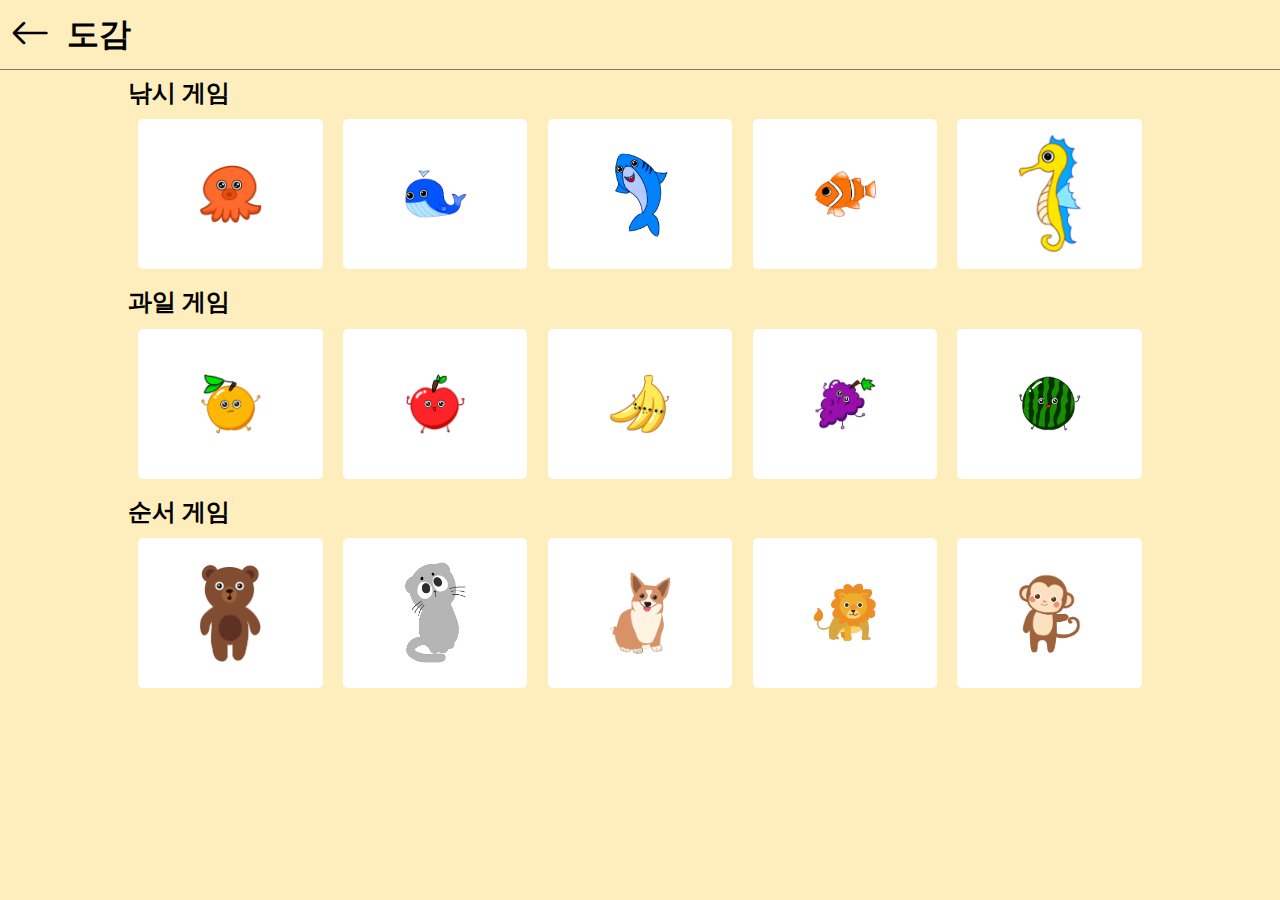
<file: book.html>
<!DOCTYPE html>
<html lang="ko">
<head>
    <meta charset="UTF-8">
    <title>book</title>
    <link rel="stylesheet" href="https://cdn.jsdelivr.net/npm/bootstrap-icons@1.10.5/font/bootstrap-icons.css">
    <link rel="stylesheet" href="css/header.css">
    <link rel="stylesheet" href="css/reset.css">
    <link rel="stylesheet" href="css/book.css">
</head>
<body>
    <header>
        <a href="main.html"><i class="bi-arrow-left"></i></a>
        <h1>도감</h1>
    </header>
    <section>
        <h2>낚시 게임</h2>
        <ul>
            <li><a href="single_book.html"><div class="image1" ><img src="images/octopus.png" ></div></a></li>
            <li><a href="single_book.html"><div class="image1" ><img src="images/Whale.png" ></div></a></li>
            <li><a href="single_book.html"><div class="image1" ><img src="images/shark.png" ></div></a></li>
            <li><a href="single_book.html"><div class="image1" ><img src="images/fish.png" ></div></a></li>
            <li><a href="single_book.html"><div class="image1" ><img src="images/seahorse.png" ></div></a></li>
        </ul>
    
    </section>

    <section>
        <h2>과일 게임</h2>
        <ul>
            <li><a href="single_book.html"><div class="image1" ><img src="images/orange.png" ></div></a></li>
            <li><a href="single_book.html"><div class="image1" ><img src="images/apple.png" ></div></a></li>
            <li><a href="single_book.html"><div class="image1" ><img src="images/banana.png" ></div></a></li>
            <li><a href="single_book.html"><div class="image1" ><img src="images/grape.png" ></div></a></li>
            <li><a href="single_book.html"><div class="image1" ><img src="images/watermelon.png" ></div></a></li>
        </ul>
       
    </section>

    <section>
        <h2>순서 게임</h2>
        <ul>
            <li><a href="single_book.html"><div class="image1" ><img src="images/bear.png" ></div></a></li>
            <li><a href="single_book.html"><div class="image1" ><img src="images/cat.png" ></div></a></li>
            <li><a href="single_book.html"><div class="image1" ><img src="images/dog.png" ></div></a></li>
            <li><a href="single_book.html"><div class="image1" ><img src="images/lion.png" ></div></a></li>
            <li><a href="single_book.html"><div class="image1" ><img src="images/monkey.png" ></div></a></li>
        </ul>
       
    </section>
</body>
</html>
</file>
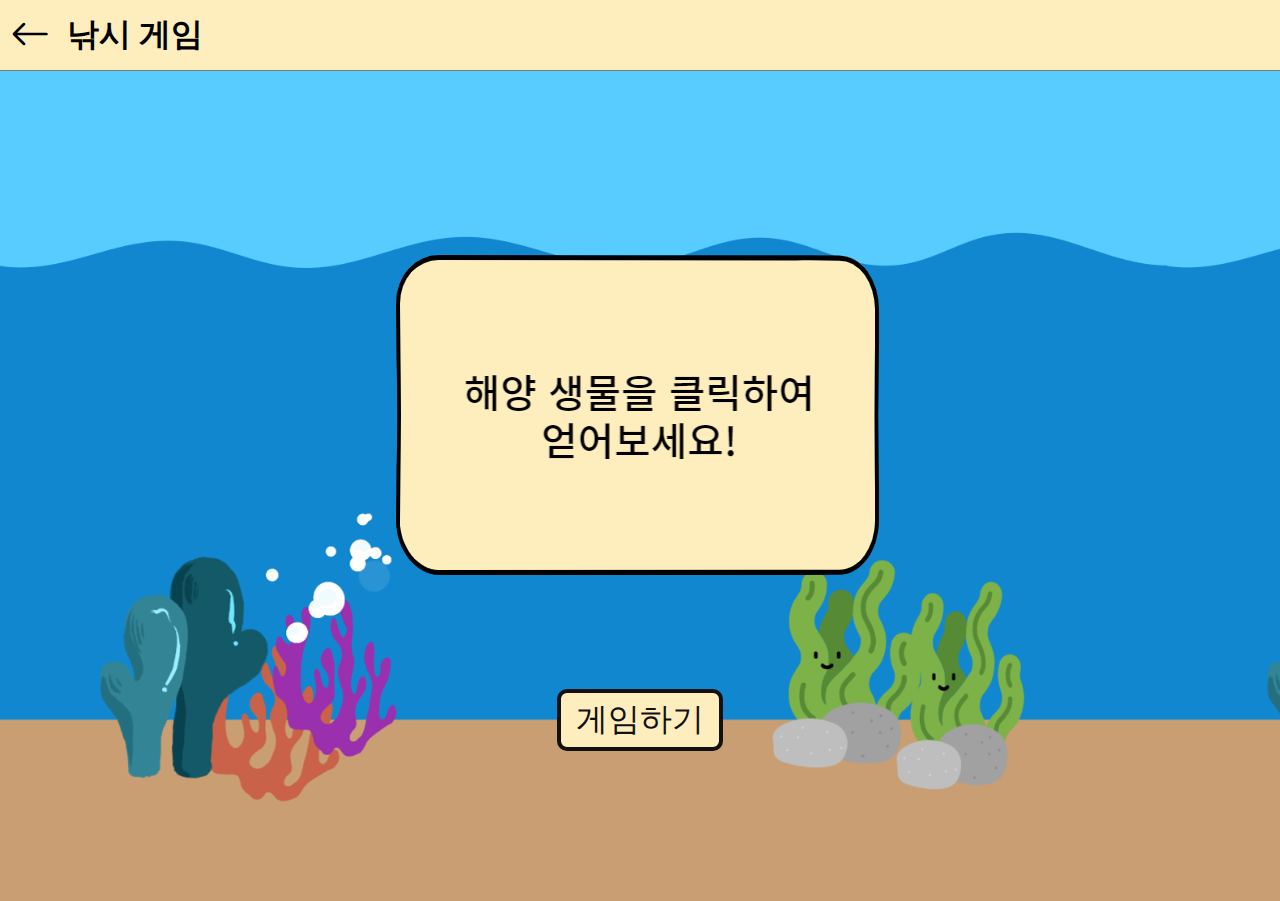
<file: fishingGame.html>
<!DOCTYPE html>
<html lang="ko">
<head>
    <meta charset="UTF-8">
    <title>FishingGame</title>
    <link rel="stylesheet" href="https://cdn.jsdelivr.net/npm/bootstrap-icons@1.10.5/font/bootstrap-icons.css">
    <link rel="stylesheet" href="css/header.css">
    <link rel="stylesheet" href="css/fishingGame.css">
</head>
<body>
    <header>
        <a href="main.html"><i class="bi-arrow-left"></i></a>
        <h1>낚시 게임</h1>
    </header>
    <section style="background-size: contain">

        <div class="container">
            <div class="image"></div>
            <img id="myImage1" src="images/exp.png" alt="설명">
        </div>
        <button class="button" id="myButton" onclick="hideButtonAndImage()">게임하기</button>
        

        <div class="circle">
            <div><img class="SeaAnimalImage SeaAnimalImage1" src="images/Whale.png" width="180rem" onclick="clickAnimal1(); hideSeaAnimalImages(1)"></div>
        </div>
        <div class="circle">
            <div><img class="SeaAnimalImage SeaAnimalImage2" src="images/seahorse.png" width="70rem" onclick="clickAnimal2(); hideSeaAnimalImages(2)"></div>
        </div>
        <div class="circle">
            <div><img class="SeaAnimalImage SeaAnimalImage3" src="images/fish.png" width="150rem" onclick="clickAnimal3(); hideSeaAnimalImages(3)"></div>
        </div>
        <div class="circle">
            <div><img class="SeaAnimalImage SeaAnimalImage4" src="images/octopus.png" width="70rem" onclick="clickAnimal4(); hideSeaAnimalImages(4)"></div>
        </div>
        <div class="circle">
            <div><img class="SeaAnimalImage SeaAnimalImage5" src="images/shark.png" width="130rem" onclick="clickAnimal5(); hideSeaAnimalImages(5)"></div>
        </div>
    </section>

    <script src="js/fishingGame.js"></script>
</body>
</html>
</file>
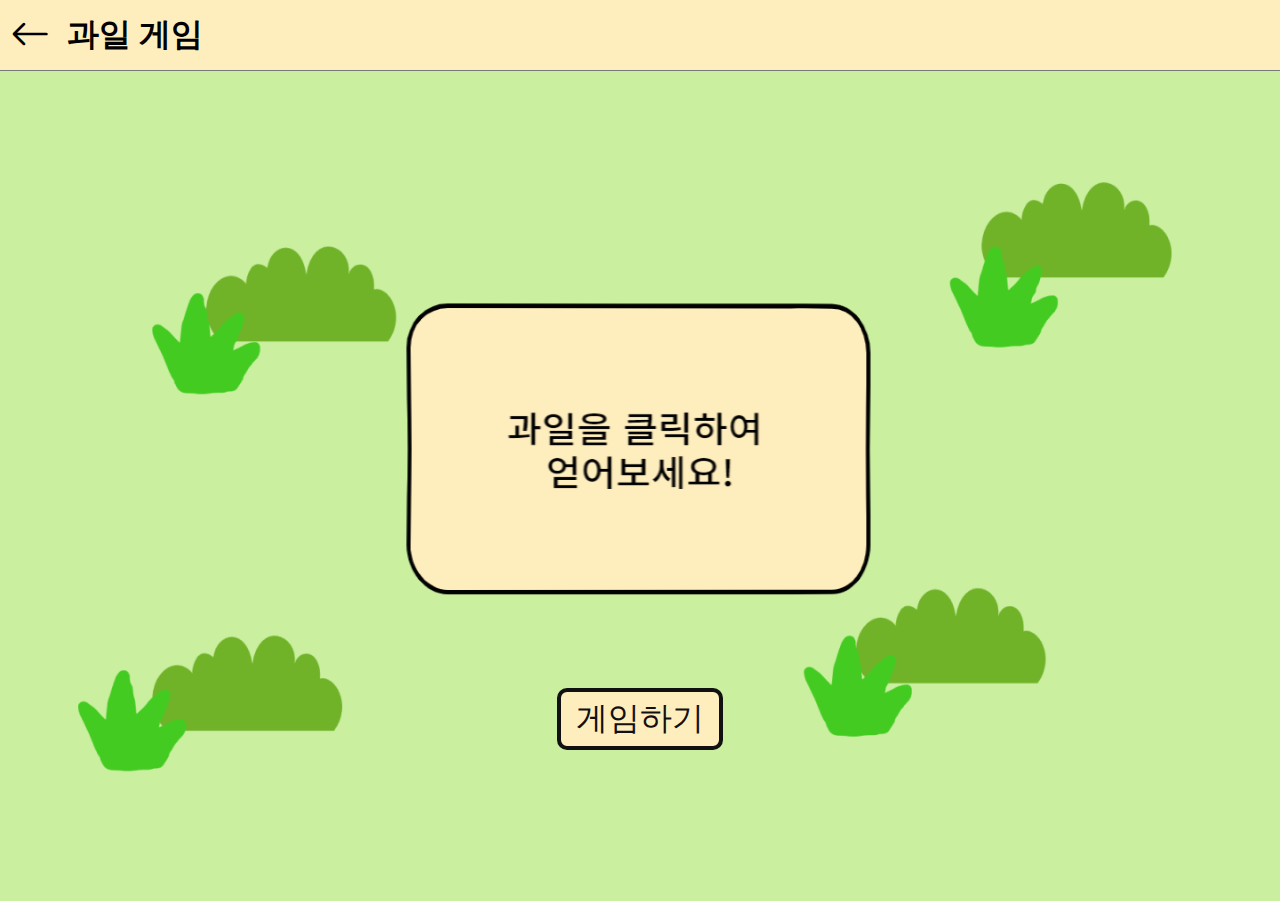
<file: fruitGame.html>
<!DOCTYPE html>
<html lang="ko">
<head>
    <meta charset="UTF-8">
    <title>fruitGame</title>
    <link rel="stylesheet" href="https://cdn.jsdelivr.net/npm/bootstrap-icons@1.10.5/font/bootstrap-icons.css">
    <link rel="stylesheet" href="css/header.css">
    <link rel="stylesheet" href="css/fruitGame.css">
</head>
<body>
    <header>
        <i class="bi-arrow-left"></i>
        <h1>과일 게임</h1>
    </header>
    <section style="background-size: contain;"></section>
    
    <div class="container">
        <div class="image"></div>
        <img id="myImage1" src="images/exp1.png" alt="내 이미지" style=" filter: none;">
    </div>
    <button class="button" id="myButton" onclick="startGame()">게임하기</button>
    
    <script src="js/fruitGame.js"></script>
</body>
</html>
</file>
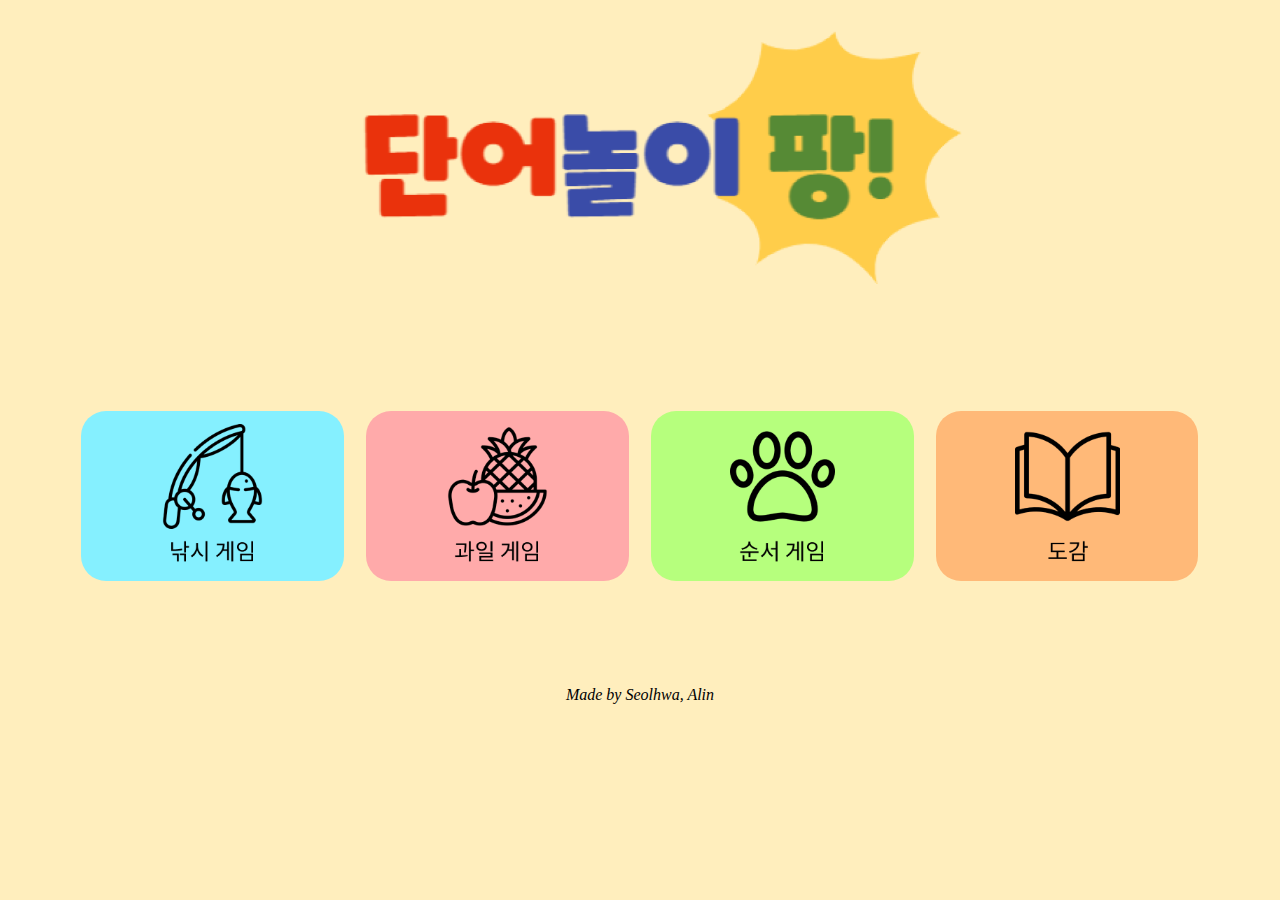
<file: main.html>
<!DOCTYPE html>
<html lang="en">
<head>
    <meta charset="UTF-8">
    <meta http-equiv="X-UA-Compatible" content="IE=edge">
    <meta name="viewport" content="width=device-width, initial-scale=1.0">
    <title>단어놀이팡!</title>
    <link rel="stylesheet" href="css/main.css">
    <link rel="stylesheet" href="css/reset.css">
</head>
<body>
    <div id="wrap">
        <header>

        </header>
        <!-- <article></article> -->
        <section>
            <ul>
                <li><a href="fishingGame.html"> <div style="background-color:#85F0FF;"><img src="images/Button 1.png" alt="낚시"></div></a></li>
                <li><a href="fruitGame.html"> <div style="background-color:#FFAAAA;"><img src="images/Button 2.png" alt="과일"></div></a></li>
                <li><a href="orderGame.html"> <div style="background-color:#B6FF7D;"><img src="images/Button 3.png" alt="동물 발바닥"></div></a></li>
                <li><a href="book.html"> <div style="background-color:#FFB978;"><img src="images/Button 4.png" alt="도감"></div></a></li>
            </ul>
        </section>
        <footer>
            <p class="tt">Made by  Seolhwa, Alin</p>
        </footer>
    </div>
</body>
</html>
</file>
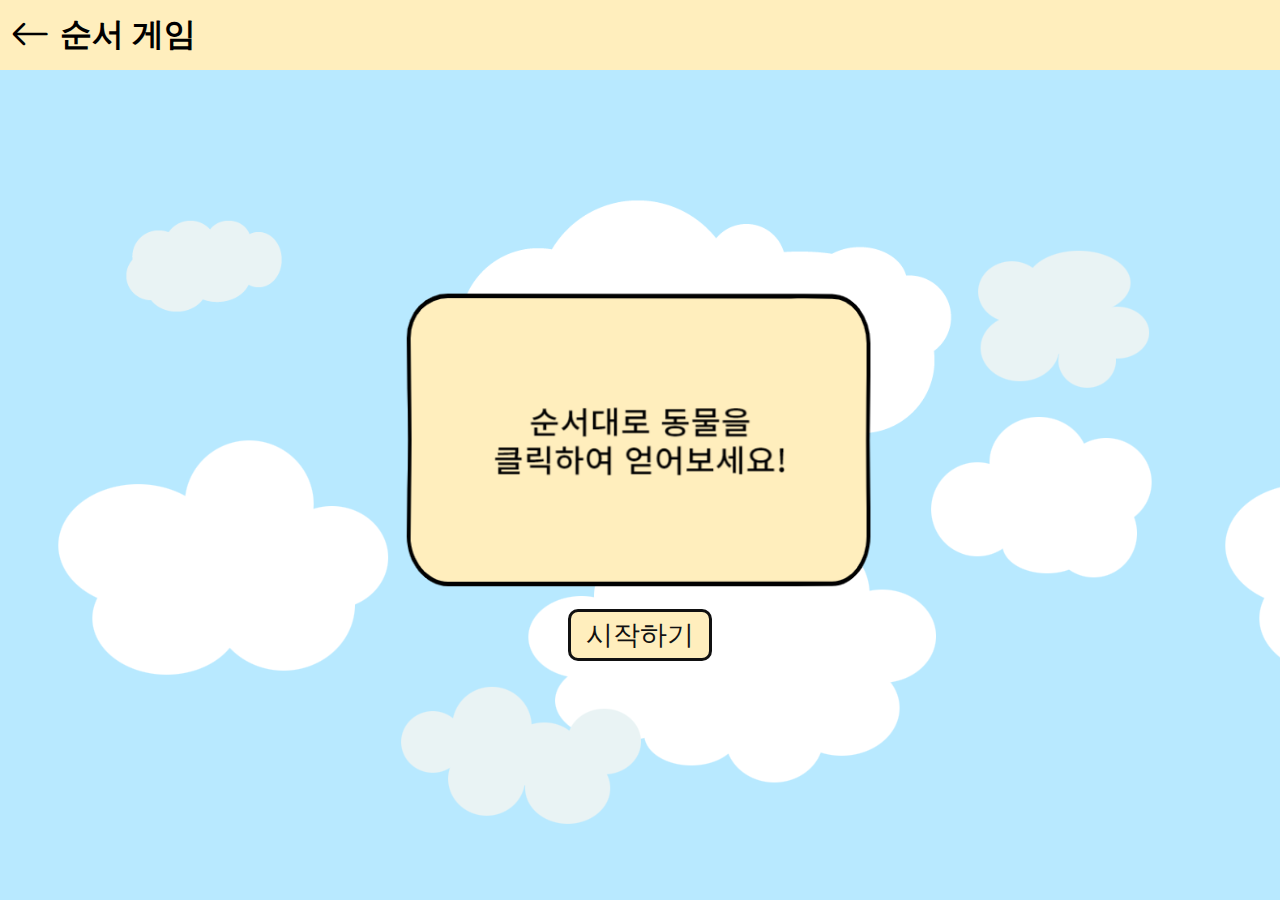
<file: orderGame.html>
<!DOCTYPE html>
<html lang="en">
<head>
    <meta charset="UTF-8">
    <meta http-equiv="X-UA-Compatible" content="IE=edge">
    <meta name="viewport" content="width=device-width, initial-scale=1.0">
    <title>orderGame</title>
    <link rel="stylesheet" href="https://cdn.jsdelivr.net/npm/bootstrap-icons@1.10.5/font/bootstrap-icons.css">
    <link rel="stylesheet" href="css/orderGame.css">
    
</head>
<body>
    <div>
      <header>
        <a href="main.html"><i class="bi-arrow-left"></i></a>
        <h1>순서 게임</h1>
      </header>
      <section class="bg">
        <nav class="result">
          <img src="images/order_result.png" alt="result" class="result_img">
          <button id="result"> 메인 화면 </button>
        </nav>
        <nav class="start">
            <img src="images/order_start.png" alt="shuffle" class="start_img">
            <button id="shuffle">시작하기</button>
        </nav>
        <section class="order">
          <img src="images/cat1.png" alt="cat">
          <img src="images/dog1.png" alt="dog">
          <img src="images/bear1.png" alt="bear">
          <img src="images/lion1.png" alt="lion">
          <img src="images/monkey1.png" alt="monkey">
        </section>
        <section class="btn_box">
          <div class="button" id="cat">
            <img src="images/cat1.png" alt="Button 1">
          </div>
          <div class="button" id="dog">
            <img src="images/dog1.png" alt="Button 2">
          </div>
          <div class="button" id="bear">
            <img src="images/bear1.png" alt="Button 3">
          </div>
          <div class="button" id="lion">
            <img src="images/lion1.png" alt="Button 4">
          </div>
          <div class="button" id="monkey">
            <img src="images/monkey1.png" alt="Button 5">
          </div>
        </section>
      </section>
    </div>
    <script src="js/order.js"></script>
</body>
</html>
</file>
<file: css/header.css>
/* header 스타일 */
header {width: 100%; height: 70px; background: #FFEEBD; display: flex; align-items: center; border-bottom: rgb(121, 121, 121) solid 1px;}
header i { font-size: 2.5rem; margin-right: 10px; padding-left: 10px;}
header h1 {margin-left: 7px; font-size: 2rem;}
a {
    text-decoration: none;
    color: #000;
}
</file>
<file: css/book.css>
* {margin: 0; padding: 0;}
body { background-color: #FFEEBD;}
        
section {
    overflow: hidden; 
    padding-left: 5%; 
    margin: 0 auto; 
    padding-right: 5%; 
    width: 90%; 
    background-color: #FFEEBD; 
    height: 20%;
} 

h2 {margin-top: 7px;}

section ul li a div {
    width: 18%; margin: 1%; 
    height: 150px; 
    background-color: #fff; 
    float: left; 
    border-radius: 5px; 
    display: flex;
    justify-content: center;
    align-items: center;
}
        
section > ul li a div img {
    width: 34%; 
    height: auto;
} 
        
section > .arrow-icon {
    display:none; 
    float: right; 
    font-size: 2.5rem; 
    margin-top: 15px; 
    padding-top: 50px;
} 
    
/* tablet */
@media (max-width: 720px){
    #wrap {width: 100%;}
    section > .arrow-icon {display: block;}
    section > ul li a div {width: 28%;}
    section > ul li a div:nth-child(3n) {display: none;}
    section > ul li a div img {width: 45%;}
}
    
/* mobile */
@media (max-width: 540px){
    section > ul li a div {width: 38%;}
    section > ul li a div:nth-child(4n) {display: none;}
    section > ul li a div img {width: 45%;}
}
</file>
<file: css/fishingGame.css>
* {margin: 0; padding: 0;}
        
        section {
          position: relative; /* 추가 */
          float: left;
          width: 100%;
          background-image: url(../images/bg_ocean_d.png);
          min-height: calc(100vh - 70px);
          cursor: url(../images/mouse_cursor.png), auto;
          overflow-x: hidden;
          overflow-y: hidden;
          display: flex;
          justify-content: center;
          align-items: center;
        }

        #myImage1 {
            position: relative;
            top: -70px; 
        }

        .button {
            display: block;
            position: absolute;
            bottom: 150px; 
            left: 50%; 
            transform: translateX(-50%);
            background-color: #FFEEBD;
            padding: 5px 15px;
            color: #111;
            font-size: 2rem;
            border-radius: 10px;
            border: #111 solid 4px;
        }

        .SeaAnimalImage {
            display: none;
        }


        .SeaAnimalImage:hover {
            filter: drop-shadow( 0px 0px 10px yellow);
        }

        #myImage1 img:hover {
            filter: none;
        }
        

        

        /* 화면 너비 0 ~ 768px */
        @media (max-width: 720px){
            header {height: 50px;} 
            section {min-height: calc(100vh - 50px); background-image: url(../images/bg_ocean_t.png);} 
            
        }

        /* 화면 너비 0 ~ 540px */
        @media (max-width: 540px){
            header {height: 50px;}
            section {min-height: calc(100vh - 50px); background-image: url(../images/bg_ocean_s.png);} 
            #myImage1 {
                width: 300px;
            }
            .button {
                width: 200px;
                bottom: 200px; 
            }

            

            .circle:nth-child(1) {
                animation: movex 9s linear infinite;
                top: 200px;
            }
    
            .circle:nth-child(2) {
                animation: movex 3s linear infinite;
                top: 300px;
            }
    
            .circle:nth-child(3) {
                animation: movex 2.5s linear infinite;
                top: 400px;
            }
    
            .circle:nth-child(4) {
                animation: movex 0.4s linear infinite;
                top: 550px;
            }
    
            .circle:nth-child(5) {
                animation: movex 3.1s linear infinite;
                top: 520px;
            }
        }


        .circle {
            
            animation: movex 8s linear infinite;
        }
        
        .circle:nth-child(1) {
            animation: movex 5s linear infinite;
            top: 200px;
        }

        .circle:nth-child(2) {
            animation: movex 4s linear infinite;
            top: 300px;
        }

        .circle:nth-child(3) {
            animation: movex 5s linear infinite;
            top: 400px;
        }

        .circle:nth-child(4) {
            animation: movex 6s linear infinite;
            top: 550px;
        }

        .circle:nth-child(5) {
            animation: movex 7s linear infinite;
            top: 520px;
        }

        @keyframes movex {
            0% {
                transform: translateX(calc(100vw - 180px));
            }
            100% {
                transform: translateX(calc(-100vw + 180px)); 
            }
        }
</file>
<file: css/fruitGame.css>
* {margin: 0; padding: 0;}
        
        section {
            float: left; 
            width: 100%; 
            min-height: calc(100vh - 70px); 
            background-image: url(../images/fruitGameDesktop.png);
        }
        
        #myImage1 {
            display: flex;
            flex-direction: column;
            align-items: center;
            justify-content: center;
            width: 480px;
            height: 300px;
            position: fixed;
            top: 50%;
            left: 50%;
            transform: translate(-50%, -50%);
        }

        .button {
            display: none;
            position: absolute; 
            bottom: 150px; 
            left: 50%; 
            transform: translateX(-50%); 
            background-color: #FFEEBD;
            padding: 5px 15px;
            color: #111;
            font-size: 2rem;
            margin-top: 5px;
            border-radius: 10px;
            border: #111 solid 4px;
        }

        img:hover {
            filter: drop-shadow(0px 0px 10px yellow);
        }

        /* tablet */
        @media (max-width: 720px){
            header {height: 50px;} 
            section {min-height: calc(100vh - 50px);} 
            header i {width: 30px;}
            header h1 {margin-left: 10px; font-size: 1.5rem;}
        }

         /* mobile */
        @media (max-width: 540px){
            header {height: 50px;} 
            section {min-height: calc(100vh - 50px);} 
            #myImage1 {
                width: 300px;
                height: 200px;
            }

            .button {
                width: 200px;
                bottom: 200px; 
            }

        }
</file>
<file: css/main.css>
* {margin: 0; padding: 0;}
        body { 
            background-color: #FFEEBD;
        }
        #wrap {
            width: 1200px; margin: 0 auto;
        }
        header {
            width: 100%; height: 400px; 
            background-color: #FFEEBD;
            background-image:url(../images/title1.png) ;
            background-size: 60% auto;
            background-repeat: no-repeat;
            background-position: center;
        }
       
        section {
            display: flex;
            justify-content: center;
            width: 100%;
            height: 250px;
            min-height: 250px; /* 변경된 부분 */
          }
          
          section > ul {
            width: 95%;
            height: 170px;
            list-style: none;
            padding: 0;
            margin: 0;
            
          }

        section > ul li a div {
            width: 23%; 
            margin: 1%; 
            height: 170px; 
            float: left; 
            border-radius: 25px; 
            justify-content: center;
            align-items: center;
            display: flex;
            flex-direction: column
        }

        footer {
            width: 100%; 
            height: 70px; 
            margin-top: 20px; /* 변경된 부분 */
        }
        
        img{
            width: 40%;
            height: auto;
            /* padding-top: 1.5rem; */
            display: block; margin: 0 auto;
        }
        img:hover {
            filter: drop-shadow(1px 1px 1px #333);
        }

        .text{
            /* display: inline-block; */
            padding-top: 5px;
            font-size: 1rem;
            line-height : 20px
            
        }

        .tt{
            display: flex;
            justify-content: center;
            align-items: center;
            padding-top: 1rem;
            font-style: italic;
        }


        /* 화면 너비 0 ~ 1220px */
        @media (max-width: 1220px){
            #wrap {width: 100%;}
            section > ul li a div {width: calc(25% - 2%);}
            section > ul li a div:nth-child(5n) {display:none;}
            section > ul li a div:nth-child(4n) {margin-right:0;}
            header{
                background-image:url(../images/title1.png) ;
                background-size: 60% auto;
                background-repeat: no-repeat;
                background-position: center;
            }
        }

        /* 화면 너비 0 ~ 720px */
        @media (max-width: 720px){
            /* header {background-color: aqua;} */
            section > ul li a div {width: calc(50% - 2%);}
            section > ul li a div:nth-child(5) {display:block;}
            section > ul li a div:nth-child(4n) {margin-right:auto;}
            header{
                background-image:url(../images/title2.png) ;
                background-repeat: no-repeat;
                background-position: center;
            }
        }

            /* 화면 너비 0 ~ 540px */
        @media (max-width: 540px){
            section > ul li a div {width: calc(50% - 2%);}
            section > ul li a div:nth-child(5n) {display:block;}
            section > ul li a div:nth-child(4n) {margin-right:auto;}


            header{
                background-image:url(../images/title2.png) ;
                background-repeat: no-repeat;
                background-position: center;
            }

            footer {
                margin-top: 120px;
            }
        }
</file>
<file: css/orderGame.css>
* {
    margin: 0;
    padding: 0;
  }

  body {
    background-color: #FFEEBD;
  }

  header {
    width: 100%;
    height: 70px;
    background-color: #FFEEBD;
    display: flex;
    align-items: center;
  }

  header i {
    font-size: 2.5rem;
    margin-right: 10px;
    padding-left: 10px;
  }

  a {
    text-decoration: none;
    color: #000;
  }

  .bg {
    width: 100%;
    background-color: #FFEEBD;
    background-image: url(../images/bg_order_d.png);
    background-size: contain;
    min-height: calc(100vh - 70px);
    flex-direction: column;
    display: flex;
    justify-content: center;
    align-items: center;
    position: relative;
  }

  .btn_box {
    overflow: hidden;
    padding: 5%;
    width: 90%;
    background-color: rgb(255, 238, 189);
    white-space: nowrap;
    overflow-x: auto;
    position: fixed;
    /* margin-top:-20%; */
    /* top: 90%;  */
    bottom: 0;
    left: 50%;
    transform: translate(-50%);
    display: none;
  }

  section>div {
    width: 18%;
    margin: 1%;
    height: 170px;
    background-color: #fff;
    float: left;
    border-radius: 5px;
    cursor: pointer;
  }

  section img {
    width: 70%;
    height: auto;
  }

  .gm_screen {
    width: 100%;
    justify-content: center;
    align-items: center;
    flex-wrap: wrap;
    min-height: calc(100vh - 70px);
    /* gm_screen의 최소 높이를 화면의 높이에서 header의 높이를 뺀 값으로 설정합니다. */
  }

  .order {
    width: 100%;
    display: flex;
    justify-content: center;
    align-items: center;
    flex-wrap: wrap;
    position: absolute; /* position 속성을 추가합니다 */
    top: 0; 
    margin-top: 0; /* 불필요한 margin-top을 제거합니다 */
    text-align: center;
  }


  .order img {
    width: 17%;
    height: auto;
    margin: 10px;
    /* 이미지를 숨깁니다. */
    display: none;
  }

  .result {
    margin: 0 auto;
    width: 100%;
    justify-content: center;
    align-items: center;
    display: none;
    flex-direction: column;
  }

  .result_img {
    width: 30%;
    height: 20%;
  }

  #result {
    display: block;
    background-color: #FFEEBD;
    padding: 5px 15px;
    color: #111;
    font-size: 1.7rem;
    border-radius: 10px;
    border: #111 solid 3px;
    /* margin-top: 10%; */
  }

  .start {
    margin: 0 auto;
    width: 100%;
    align-items: center;
    display: flex;
    justify-content: center;
    flex-direction: column;
    vertical-align: middle;
  }

  .start_img {
    width: 480px;
    height: 300px;
  }

  #shuffle {
    display: flex;
    background-color: #FFEEBD;
    padding: 5px 15px;
    color: #111;
    font-size: 1.7rem;
    border-radius: 10px;
    border: #111 solid 3px;
    /* margin-top: 10%; */
  }

  .start_img, #shuffle {
    display: flex;
    justify-content: center;
    align-items: center;
  }
  
  nav.start {
    display: flex;
    justify-content: center;
    align-items: center;
  }
  
  

  nav {
    display: flex;
    justify-content: center;
    align-items: center;
  }

  button {
    margin: 20px;
  }

  .button{
    box-shadow: 1px 4px 0 rgb(0,0,0,0.5);
  }
  .button:active{
    box-shadow: 1px 1px 0 rgb(0,0,0,0.5);
    position: relative;
    top:2px;
  }

  section {
    text-align: center;
  }

  .button {
    display: flex;
    justify-content: center;
    align-items: center;
  }

  

  /* 화면 너비 0 ~ 1200px */
  @media (max-width: 1220px) {
    #wrap {
      width: 100%;
    }

    section>div {
      width: 18%;
    }
    .bg {
      background-image: url(../images/bg_order_d.png);
      background-size: contain;
    }
  }

  /* 화면 너비 0 ~ 720px */
  @media (max-width: 720px) {
    section>div {
      width: 30%;
    }
    .bg {
      background-image: url(../images/br_order_t.png);
      background-size: contain;
    }
  }

  /* 화면 너비 0 ~ 540px */
  @media (max-width: 540px) {
    section>div {
      width: 30%;
      height: 130px;
    }
    .bg {
      background-image: url(../images/bg_order_s.png);
      background-size: contain;
    }
    .start_img {
      width: 300px;
      height: 200px;
    }
  }
</file>
